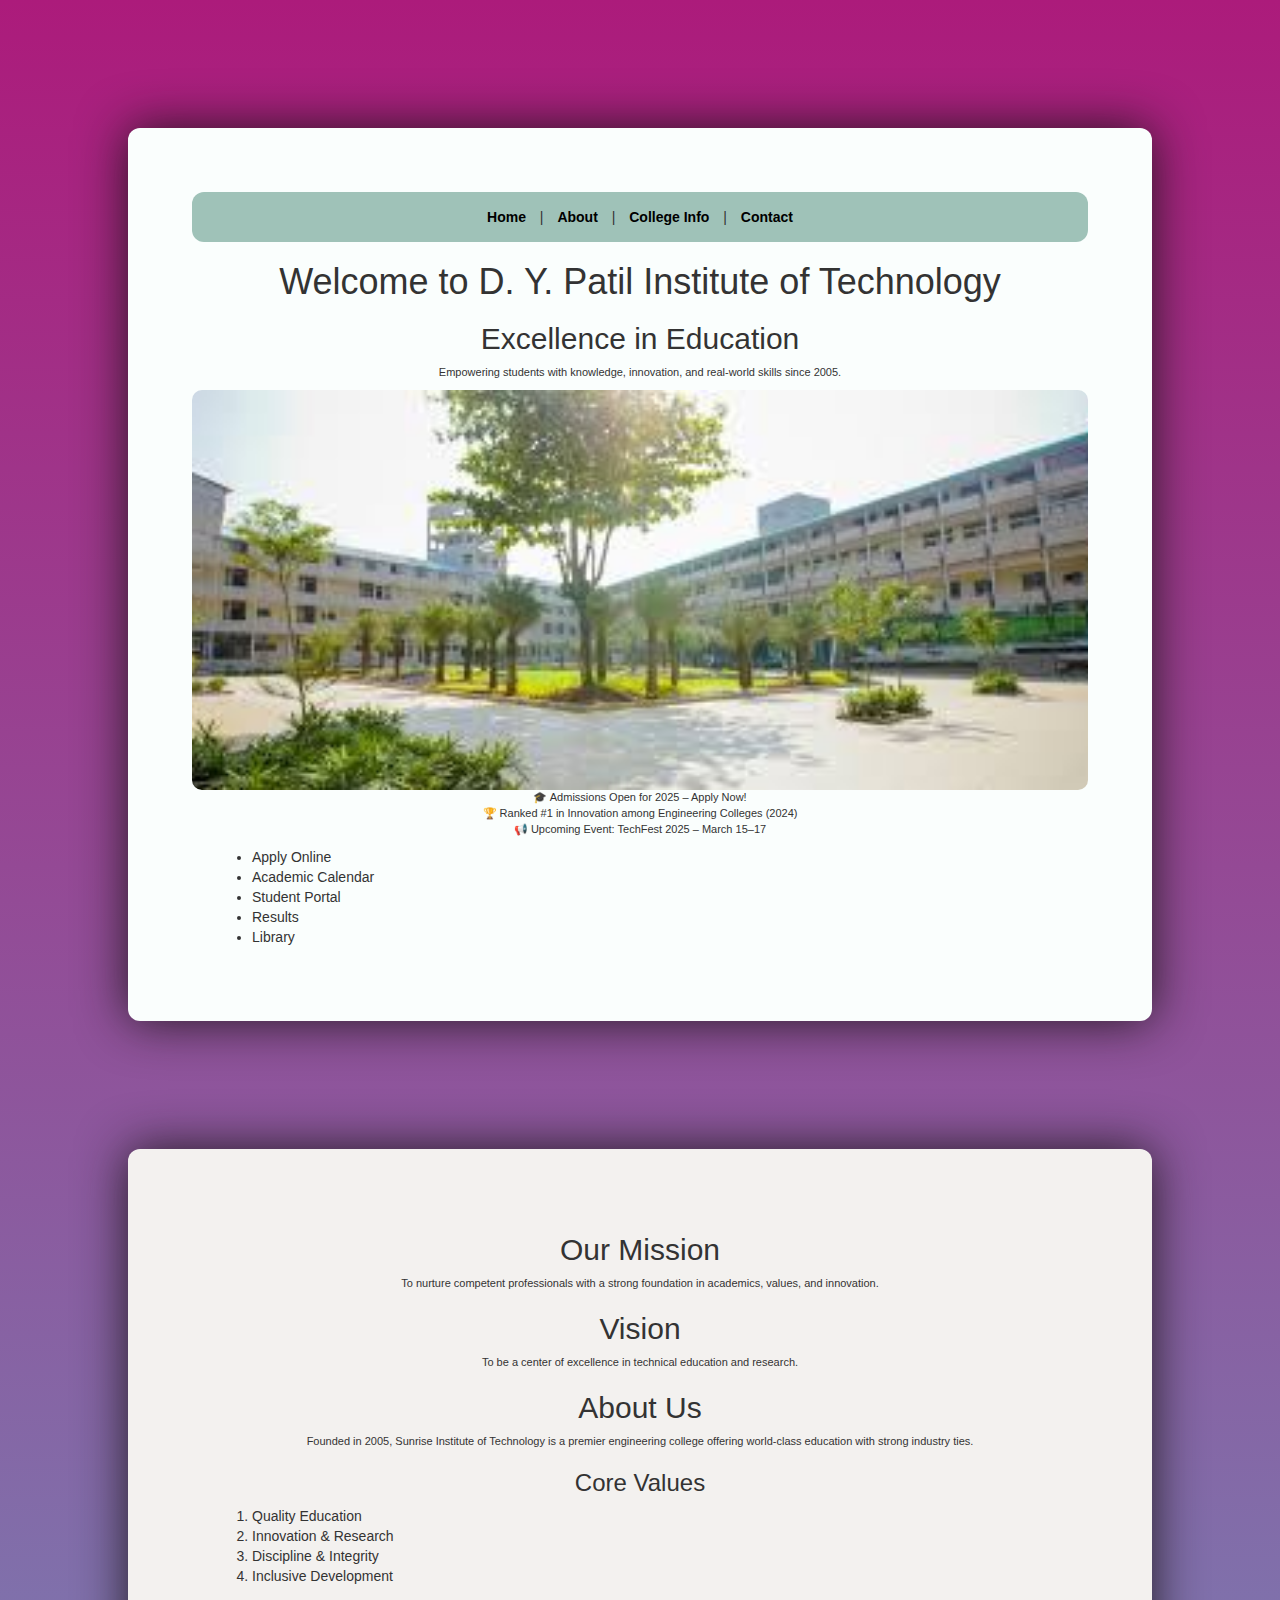
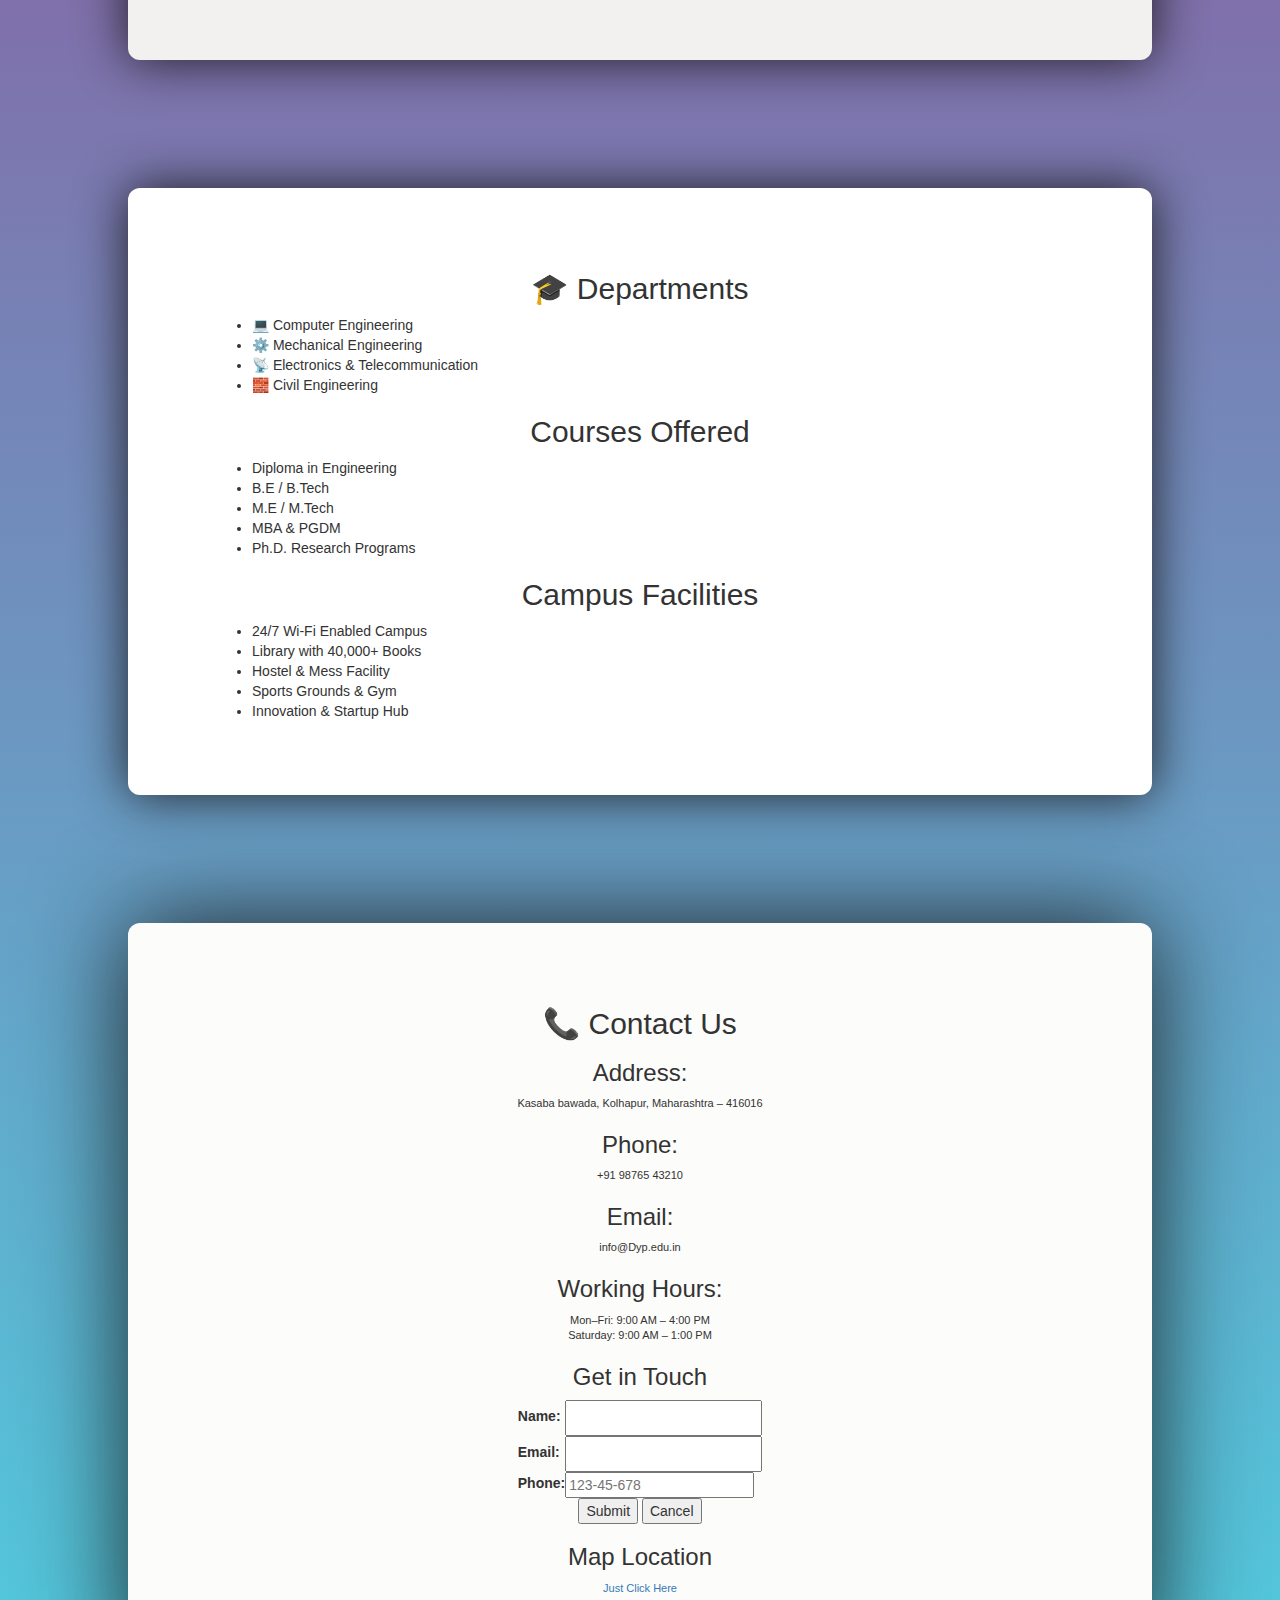
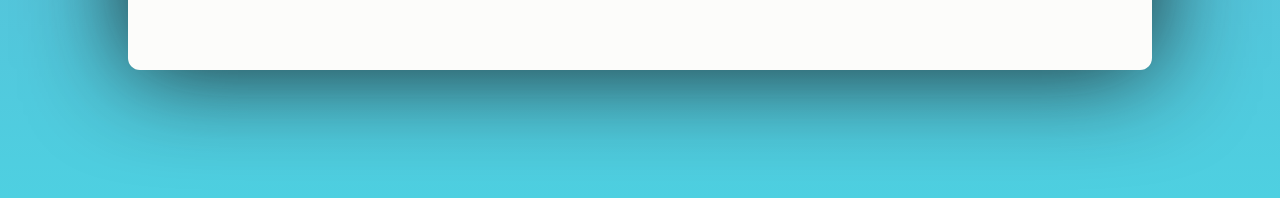
<file: index.html>
<!DOCTYPE html>
<html lang="en">
<head>
    <meta charset="UTF-8">
    <title>College Website</title>
    <link rel="stylesheet" href="collage_project.css">
    <link rel="stylesheet" href="https://maxcdn.bootstrapcdn.com/bootstrap/3.4.1/css/bootstrap.min.css">
</head>
<body>

    <section id="home">
        <nav>
            <a href="#home">Home</a> |
            <a href="#about">About</a> |
            <a href="#college">College Info</a> |
            <a href="#contact">Contact</a>
        </nav>
        <h1>Welcome to D. Y. Patil Institute of Technology</h1>
        <h2>Excellence in Education</h2>
        <p>Empowering students with knowledge, innovation, and real-world skills since 2005.</p>

        <img src="coll..jpeg" alt="College Campus" style="width:100%; height:400px; object-fit:cover; border-radius:10px;">

        
        <p>🎓 Admissions Open for 2025 – Apply Now!<br>
           🏆 Ranked #1 in Innovation among Engineering Colleges (2024)<br>
           📢 Upcoming Event: TechFest 2025 – March 15–17</p>

        <ul>
            <li>Apply Online</li>
            <li>Academic Calendar</li>
            <li>Student Portal</li>
            <li>Results</li>
            <li>Library</li>
        </ul>
    </section>

    <section id="about">
        <h2>Our Mission</h2>
        <p>To nurture competent professionals with a strong foundation in academics, values, and innovation.</p>

        <h2>Vision</h2>
        <p>To be a center of excellence in technical education and research.</p>

        <h2>About Us</h2>
        <p>Founded in 2005, Sunrise Institute of Technology is a premier engineering college offering world-class education with strong industry ties.</p>

        <h3>Core Values</h3>
        <ol>
            <li>Quality Education</li>
            <li>Innovation & Research</li>
            <li>Discipline & Integrity</li>
            <li>Inclusive Development</li>
        </ol>
    </section>

    <section id="college">
        <h2>🎓 Departments</h2>
        <ul>
            <li>💻 Computer Engineering</li>
            <li>⚙️ Mechanical Engineering</li>
            <li>📡 Electronics & Telecommunication</li>
            <li>🧱 Civil Engineering</li>
        </ul>

        <h2>Courses Offered</h2>
        <ul>
            <li>Diploma in Engineering</li>
            <li>B.E / B.Tech</li>
            <li>M.E / M.Tech</li>
            <li>MBA & PGDM</li>
            <li>Ph.D. Research Programs</li>
        </ul>

        <h2>Campus Facilities</h2>
        <ul>
            <li>24/7 Wi-Fi Enabled Campus</li>
            <li>Library with 40,000+ Books</li>
            <li>Hostel & Mess Facility</li>
            <li>Sports Grounds & Gym</li>
            <li>Innovation & Startup Hub</li>
        </ul>
    </section>

    <section id="contact">
        <h2>📞 Contact Us</h2>

        <h3>Address:</h3>
        <p> Kasaba bawada, Kolhapur, Maharashtra – 416016</p>

        <h3>Phone:</h3>
        <p>+91 98765 43210</p>

        <h3>Email:</h3>
        <p>info@Dyp.edu.in</p>

        <h3>Working Hours:</h3>
        <p>Mon–Fri: 9:00 AM – 4:00 PM<br>Saturday: 9:00 AM – 1:00 PM</p>

        <h3>Get in Touch</h3>
        <form action="#">
            <table border="0" cellpadding="10">
                <tr>
                    <td><label for="name">Name:</label></td>
                    <td><input type="text" id="name" name="name" required></td>
                </tr>
                <tr>
                    <td><label for="email">Email:</label></td>
                    <td><input type="email" id="email" name="email" required></td>
                </tr>
                <tr>
                    <td><label for="phone">Phone:</label></td>
                    <td><input type="tel" id="phone" name="phone" placeholder="123-45-678" pattern="[0-9]{3}-[0-9]{2}-[0-9]{3}" required></td>
                </tr>
                <tr>
                    <td colspan="2" align="center">
                        <input type="submit" value="Submit">
                        <input type="reset" value="Cancel">
                    </td>
                </tr>
            </table>
        </form>

        <h3>Map Location</h3>
        <p><a href="https://maps.app.goo.gl/ZpURXrfh9T3xposq7">Just Click Here</p>
    </section>
<script src="https://maxcdn.bootstrapcdn.com/bootstrap/3.4.1/js/bootstrap.min.js"></script>
</body>
</html>
</file>
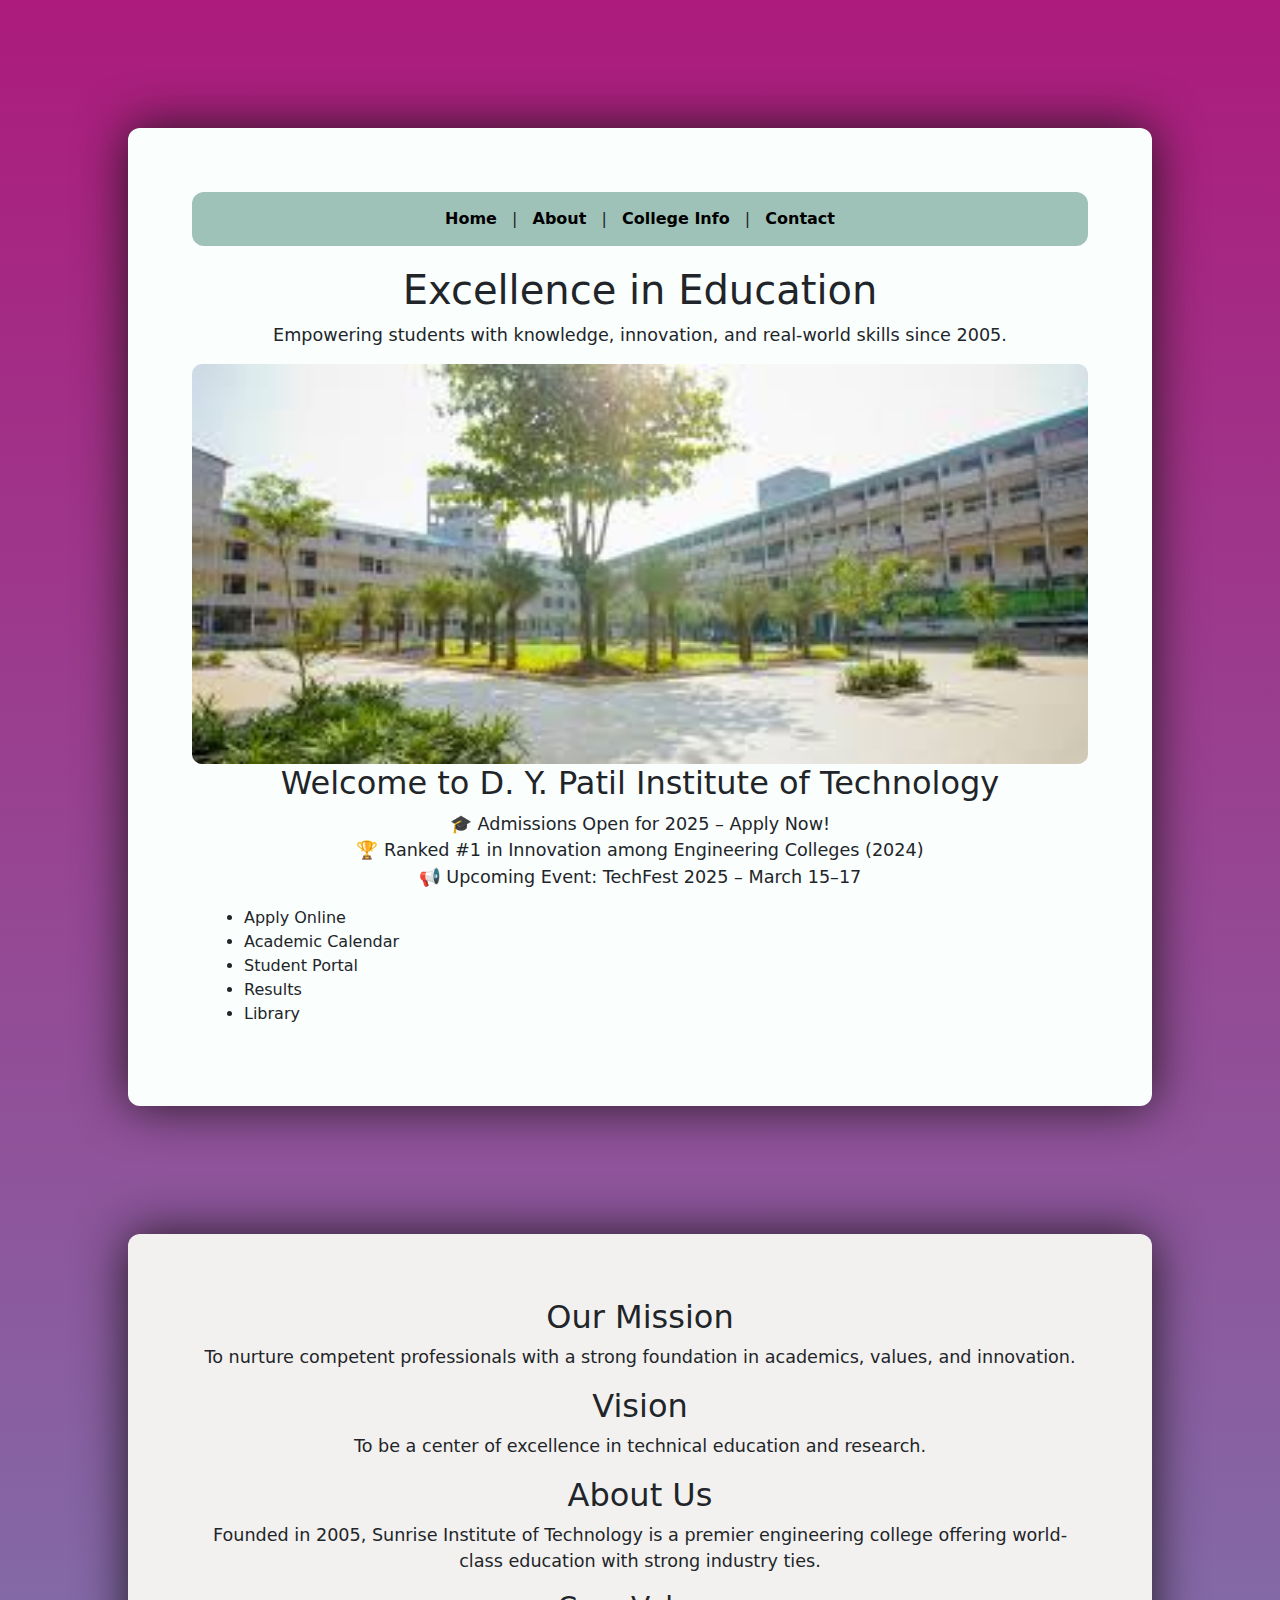
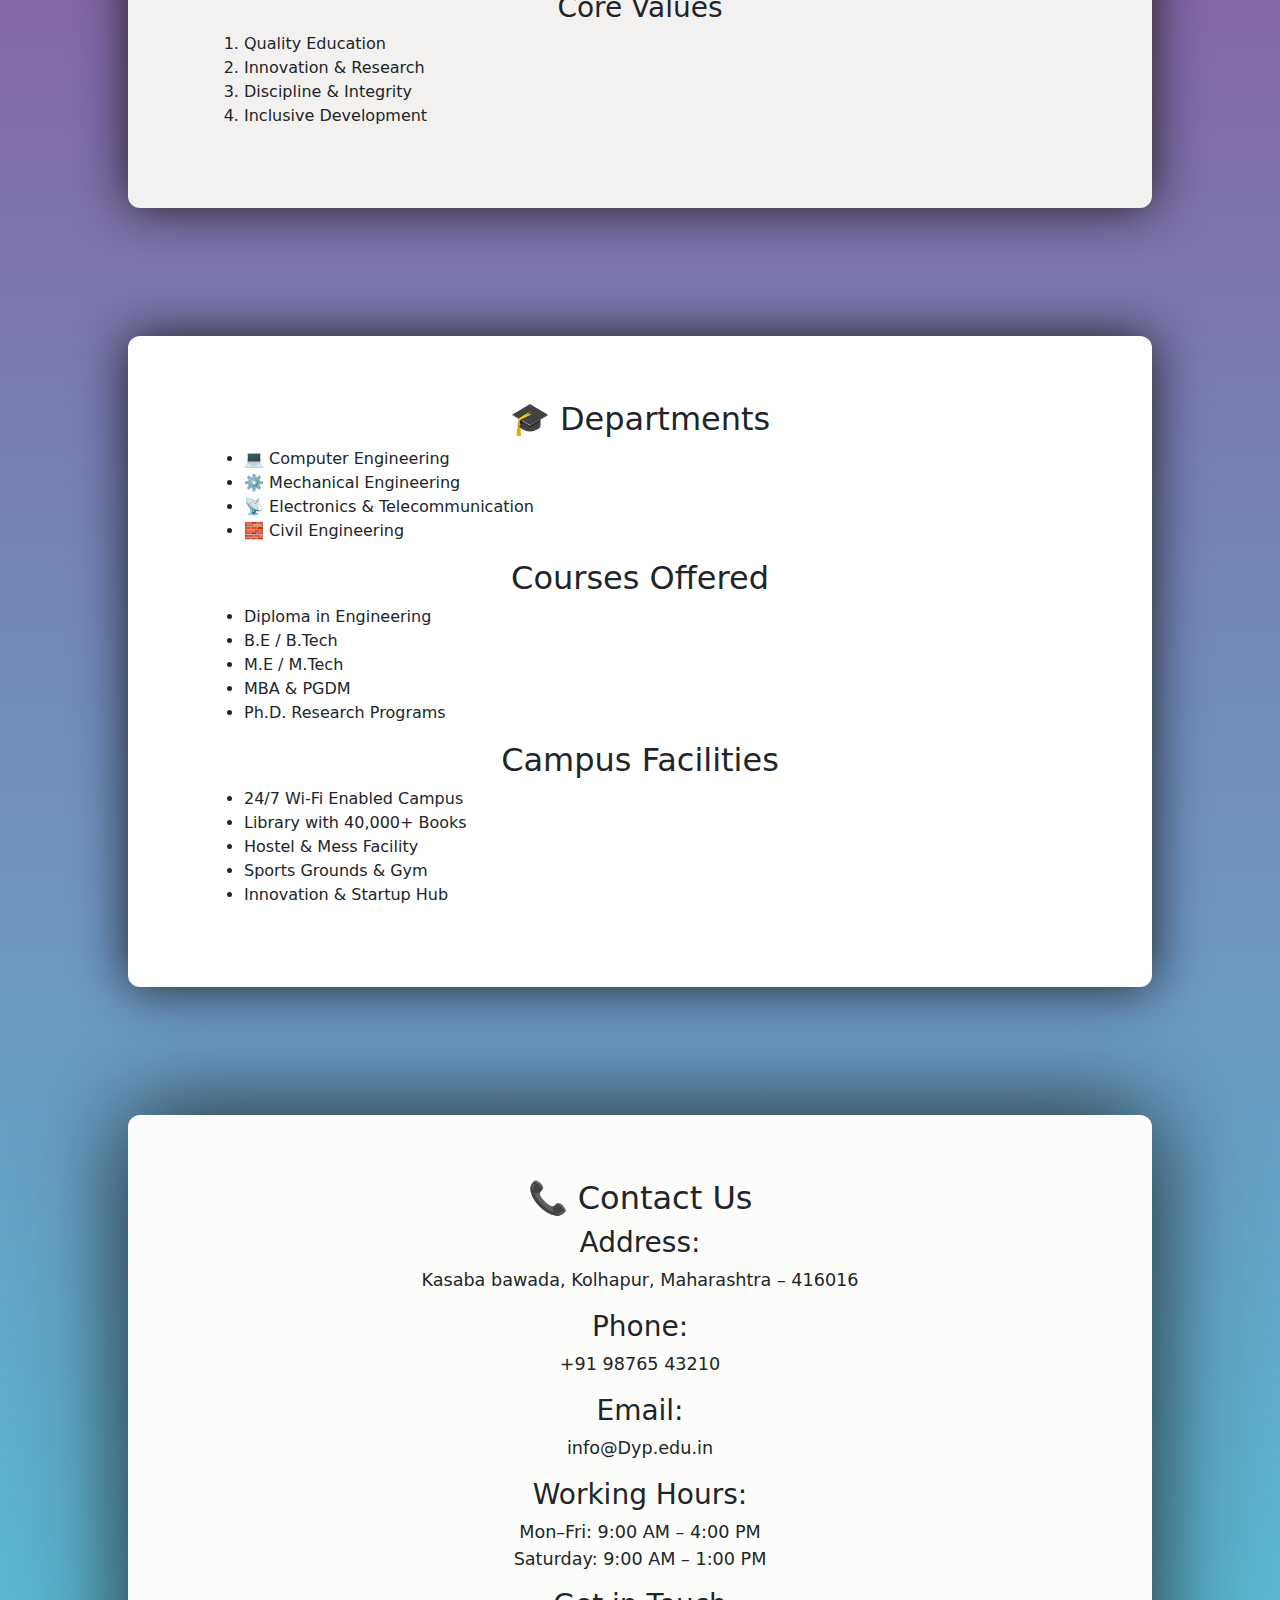
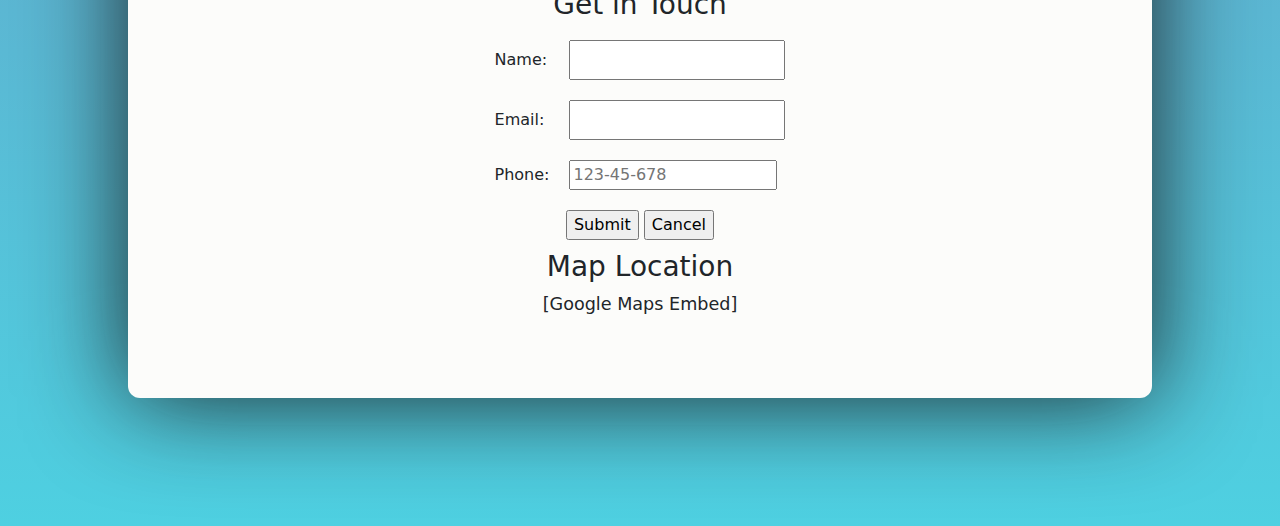
<file: collage_project.html>
<!DOCTYPE html>
<html lang="en">
<head>
    <meta charset="UTF-8">
    <title>College Website</title>
    <link rel="stylesheet" href="collage_project.css">
    <link href="https://cdn.jsdelivr.net/npm/bootstrap@5.3.2/dist/css/bootstrap.min.css" rel="stylesheet">
</head>
<body>

    <section id="home">
        <nav>
            <a href="#home">Home</a> |
            <a href="#about">About</a> |
            <a href="#college">College Info</a> |
            <a href="#contact">Contact</a>
        </nav>

        <h1>Excellence in Education</h1>
        <p>Empowering students with knowledge, innovation, and real-world skills since 2005.</p>

        <img src="coll..jpeg" alt="College Campus" style="width:100%; height:400px; object-fit:cover; border-radius:10px;">

        <h2>Welcome to D. Y. Patil Institute of Technology</h2>
        <p>🎓 Admissions Open for 2025 – Apply Now!<br>
           🏆 Ranked #1 in Innovation among Engineering Colleges (2024)<br>
           📢 Upcoming Event: TechFest 2025 – March 15–17</p>

        <ul>
            <li>Apply Online</li>
            <li>Academic Calendar</li>
            <li>Student Portal</li>
            <li>Results</li>
            <li>Library</li>
        </ul>
    </section>

    <section id="about">
        <h2>Our Mission</h2>
        <p>To nurture competent professionals with a strong foundation in academics, values, and innovation.</p>

        <h2>Vision</h2>
        <p>To be a center of excellence in technical education and research.</p>

        <h2>About Us</h2>
        <p>Founded in 2005, Sunrise Institute of Technology is a premier engineering college offering world-class education with strong industry ties.</p>

        <h3>Core Values</h3>
        <ol>
            <li>Quality Education</li>
            <li>Innovation & Research</li>
            <li>Discipline & Integrity</li>
            <li>Inclusive Development</li>
        </ol>
    </section>

    <section id="college">
        <h2>🎓 Departments</h2>
        <ul>
            <li>💻 Computer Engineering</li>
            <li>⚙️ Mechanical Engineering</li>
            <li>📡 Electronics & Telecommunication</li>
            <li>🧱 Civil Engineering</li>
        </ul>

        <h2>Courses Offered</h2>
        <ul>
            <li>Diploma in Engineering</li>
            <li>B.E / B.Tech</li>
            <li>M.E / M.Tech</li>
            <li>MBA & PGDM</li>
            <li>Ph.D. Research Programs</li>
        </ul>

        <h2>Campus Facilities</h2>
        <ul>
            <li>24/7 Wi-Fi Enabled Campus</li>
            <li>Library with 40,000+ Books</li>
            <li>Hostel & Mess Facility</li>
            <li>Sports Grounds & Gym</li>
            <li>Innovation & Startup Hub</li>
        </ul>
    </section>

    <section id="contact">
        <h2>📞 Contact Us</h2>

        <h3>Address:</h3>
        <p> Kasaba bawada, Kolhapur, Maharashtra – 416016</p>

        <h3>Phone:</h3>
        <p>+91 98765 43210</p>

        <h3>Email:</h3>
        <p>info@Dyp.edu.in</p>

        <h3>Working Hours:</h3>
        <p>Mon–Fri: 9:00 AM – 4:00 PM<br>Saturday: 9:00 AM – 1:00 PM</p>

        <h3>Get in Touch</h3>
        <form action="#">
            <table border="0" cellpadding="10">
                <tr>
                    <td><label for="name">Name:</label></td>
                    <td><input type="text" id="name" name="name" required></td>
                </tr>
                <tr>
                    <td><label for="email">Email:</label></td>
                    <td><input type="email" id="email" name="email" required></td>
                </tr>
                <tr>
                    <td><label for="phone">Phone:</label></td>
                    <td><input type="tel" id="phone" name="phone" placeholder="123-45-678" pattern="[0-9]{3}-[0-9]{2}-[0-9]{3}" required></td>
                </tr>
                <tr>
                    <td colspan="2" align="center">
                        <input type="submit" value="Submit">
                        <input type="reset" value="Cancel">
                    </td>
                </tr>
            </table>
        </form>

        <h3>Map Location</h3>
        <p>[Google Maps Embed]</p>
    </section>
<script src="https://cdn.jsdelivr.net/npm/bootstrap@5.3.2/dist/js/bootstrap.bundle.min.js"></script>
</body>
</html>
</file>
<file: collage_project.css>
body {
            font-family: 'Segoe UI', Tahoma, Geneva, Verdana, sans-serif;
            background: linear-gradient(#ac1b7b, #4ed0e1);
            color: #333;
        }
#home
{
    background-color: rgb(250, 254, 253);
    padding: 5%;
    margin: 10%;
    box-shadow: 0 0 50px rgba(22, 19, 19, 0.897);
    border-radius: 12px;
}
#about
{
    
    padding: 5%;
    margin: 10%;
    background-color: rgb(243, 241, 239);
    box-shadow: 0 0 50px rgba(22, 19, 19, 0.897);
    border-radius: 12px;
}
#collage
{
    background-color: rgb(245, 245, 246);
    padding: 5%;
    margin: 10%;
    box-shadow: 0 0 50px rgba(22, 19, 19, 0.897);
    border-radius: 12px;
}
#contact
{
    background-color: rgb(252, 252, 250);
    padding: 5%;
    margin: 10%;
    box-shadow: 0 0 100px rgba(22, 19, 19, 0.897);
    border-radius: 12px;
}

     

        section {
            padding: 5%;
            margin: 5% 10%;
            box-shadow: 0 0 50px rgba(22, 19, 19, 0.897);
            border-radius: 12px;
            background-color: #fff;
        }

        nav {
            background-color: #9fc2b8;
            padding: 15px;
            border-radius: 12px;
            margin-bottom: 20px;
            text-align: center;
        }

        nav a {
            margin: 0 10px;
            text-decoration: none;
            font-weight: bold;
            color: #000;
        }

        h1, h2, h3, h4 {
            text-align: center;
            color: #000;
        }

        p {
            text-align: center;
            font-size: 1.1rem;
        }

        ul, ol {
            margin-left: 20px;
        }

        table {
            margin: 0 auto;
        }

        input[type="text"],
        input[type="email"],
        input[type="password"] {
            width: 100%;
            padding: 6px;
        }

        input[type="submit"]
        input[type="reset"] {
            padding: 8px 16px;
            margin: 10px;
            font-weight: bold;
        }
</file>
